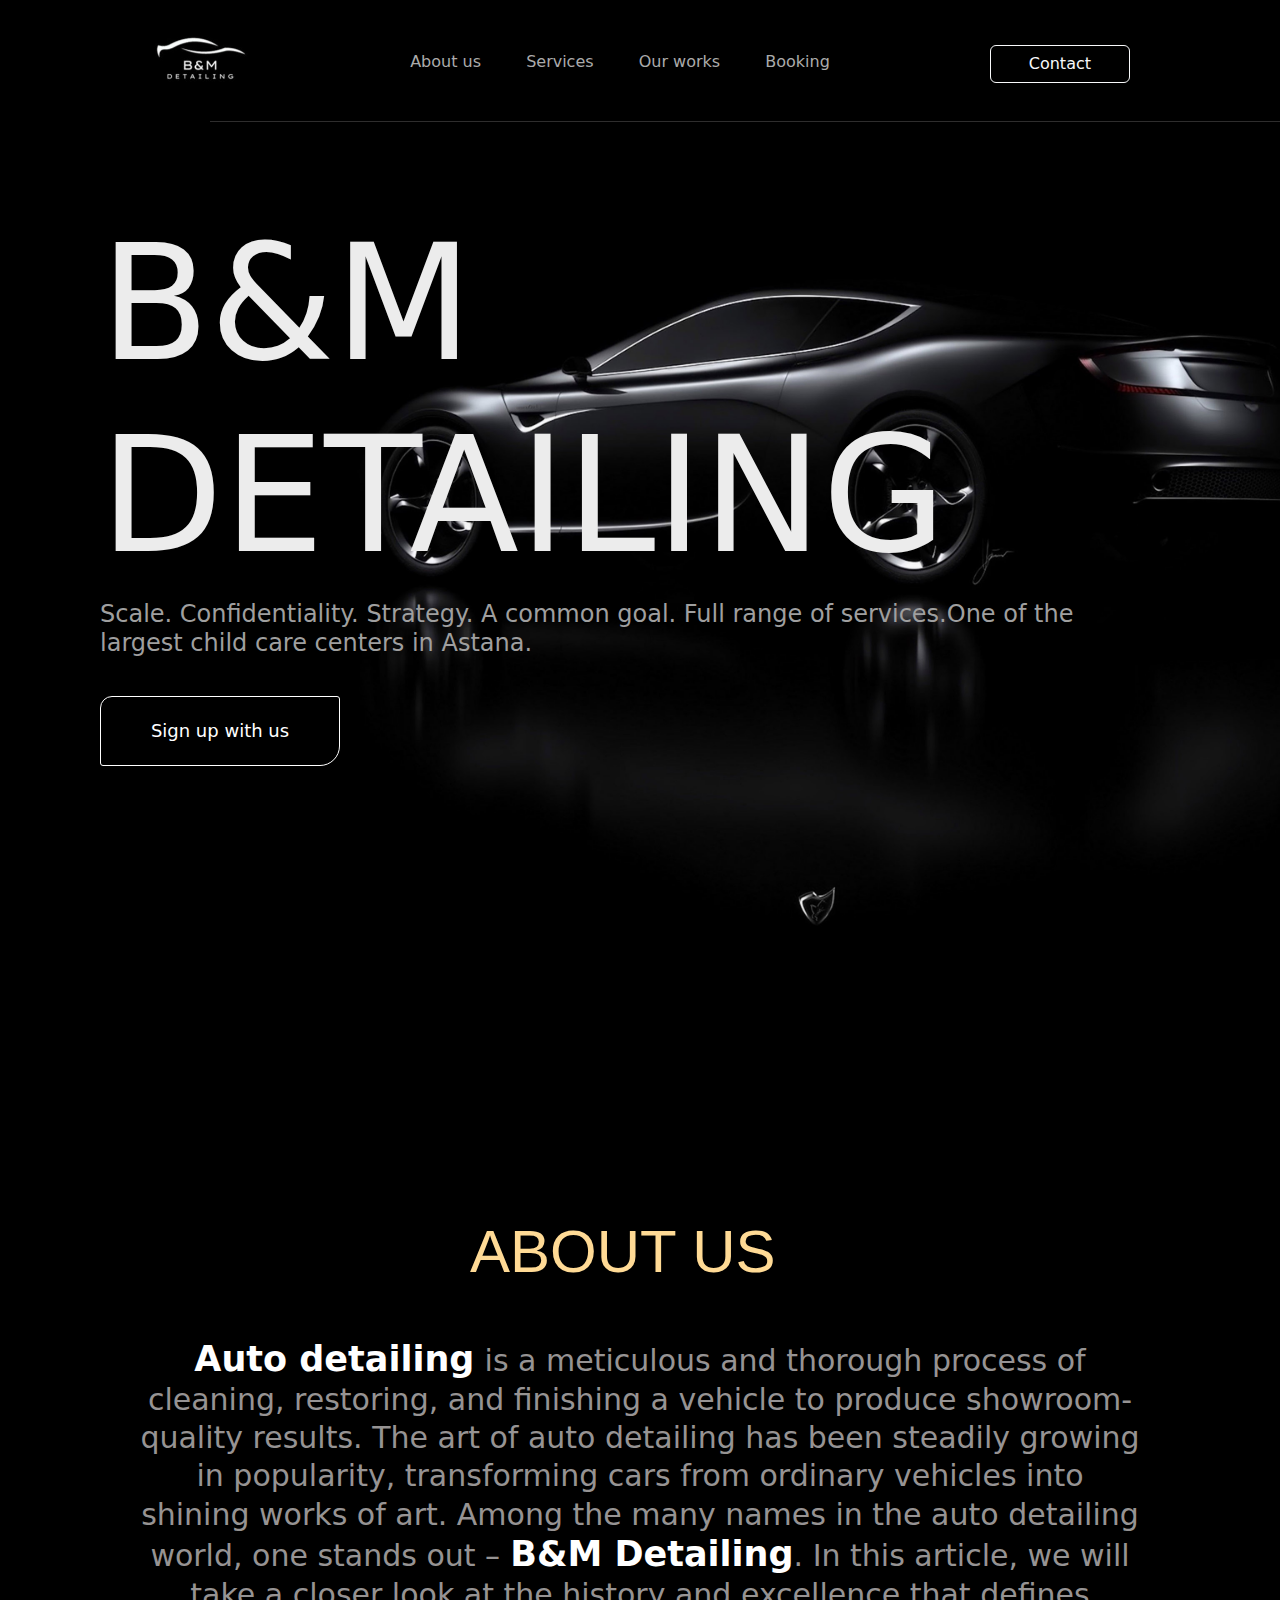
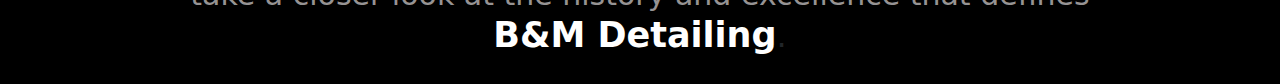
<file: index.html>
<!DOCTYPE html>
<html lang="en">

<head>
    <meta charset="UTF-8">
    <meta name="viewport" content="width=device-width, initial-scale=1.0">
    <link rel="stylesheet" href="https://cdn.jsdelivr.net/npm/bootstrap@5.0.0/dist/css/bootstrap.min.css">
    <link rel="stylesheet" href="style.css">
    <title>Document</title>
</head>

<body>
    <header>
        <div class="logo">
            <img src="img/logo (1).jpg" alt="Logo" width="100px">
        </div>
        <div class="nav_info">
            <a href="index.html" id="home">About us</a>
            <a href="index2.html">Services</a>
            <a href="index4.html">Our works</a>
            <a href="index5.html">Booking</a>
        </div>
        <div class="contact">
            <a href="index3.html">
                <button type="button" class="btn btn-outline-light" style="width: 140px;">Contact</button>
            </a>
        </div>
    </header>
    <hr class="line">

    <div class="container">
        <div class="home">
            <div class="text_home">
                <h1>B&M DETAILING</h1>
                <h4>Scale. Confidentiality. Strategy. A common goal. Full range of services.One of the largest child care
                    centers in Astana.</h4>
            </div>
            <div class="home_booking">
                <a href="index5.html">
                <button type="button" class="btn btn-outline-light1 " style="font-size: 18px;">Sign up with us</button>
                </a>
            </div>
        </div>

        <h1 class="Ab_head">ABOUT US</h1>

        <div class="about_us">
            <h2><b class="b">Auto detailing</b> <small class="ob_text">is a meticulous and thorough process of cleaning,
                    restoring, and finishing a vehicle to produce showroom-quality results. The art of auto detailing has
                    been steadily growing in popularity, transforming cars from ordinary vehicles into shining works of
                    art. Among the many names in the auto detailing world, one stands out –</small> <b
                    class="b">B&M Detailing</b><small class="ob_text">. In this article, we will take a closer look at
                the history and excellence that defines </small><b class="b">B&M Detailing</b>.</h2>
        </div>
    </div>
</body>
<script src="https://cdn.jsdelivr.net/npm/bootstrap@5.0.0/dist/js/bootstrap.min.js"></script>

</html>
</file>
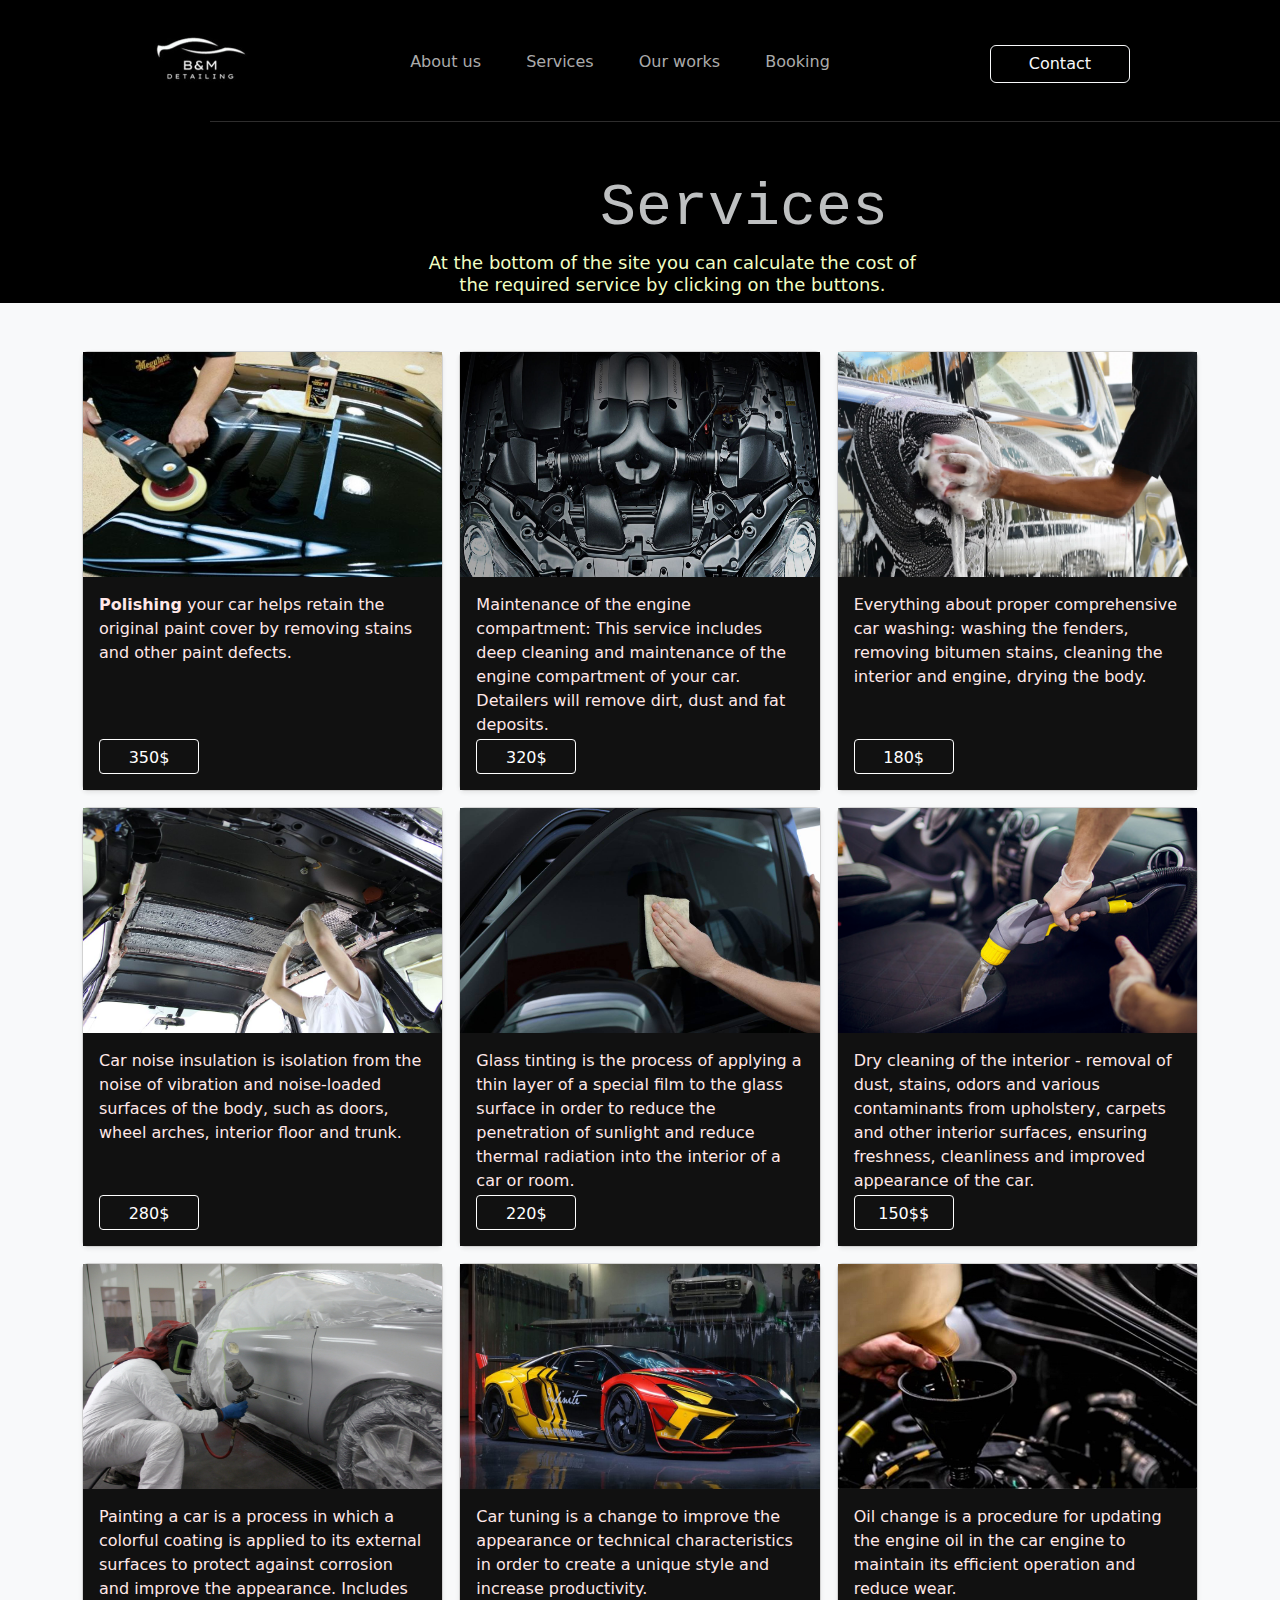
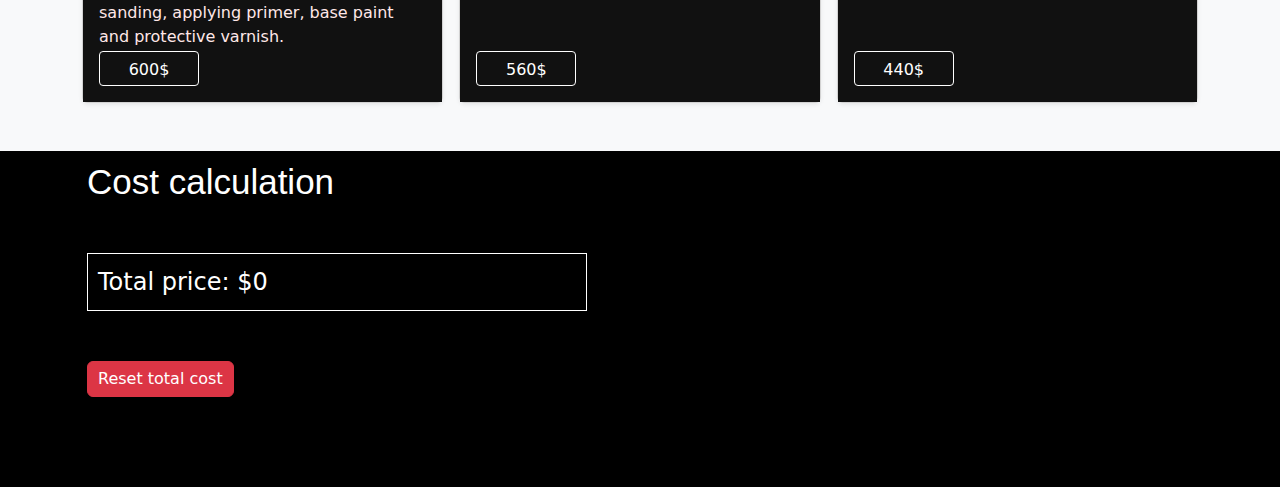
<file: index2.html>
<!DOCTYPE html>
<html lang="en">
<head>
    <meta charset="UTF-8">
    <meta name="viewport" content="width=device-width, initial-scale=1.0">
    <link rel="stylesheet" href="https://cdn.jsdelivr.net/npm/bootstrap@5.0.0/dist/css/bootstrap.min.css">
    <link rel="stylesheet" href="style2.css">
    <title>Document</title>
</head>
<body>
        <header>
        <div class="logo">
            <img src="img/logo (1).jpg" alt="Logo" width="100px">
        </div>
        <div class="nav_info">
            <a href="index.html" id="home">About us</a>
            <a href="index2.html">Services</a>
            <a href="index4.html">Our works</a>
            <a href="index5.html">Booking</a>
        </div>
        <div class="contact">
            <a href="index3.html">
                <button type="button" class="btn btn-outline-light" style="width: 140px;">Contact</button>
            </a>
        </div>
    </header>
    <hr class="line">

    <h1 class="Services">Services</h1>
    <h3 class="ser">At the bottom of the site you can calculate the cost of the required service by clicking on the buttons.</h3>
    <div class="album py-5 bg-body-tertiary">
        <div class="container">
    
          <div class="row row-cols-1 row-cols-sm-2 row-cols-md-3 g-3">
            <div class="col">
                <div class="card shadow-sm">
                  <img src="img/pal1.jpg" class="card1_img" alt="Card Image" width="100%" height="225">
                  <div class="card-body">
                    <p class="card-text"><b>Polishing</b> your car helps retain the original paint cover by removing stains and other paint defects.</p>
                    <div class="d-flex justify-content-between align-items-center">
                      <button type="button" class="btn btn-outline-light1" onclick="addToTotal(350)" style="width: 100px;">350$</button>
                    </div>
                  </div>
                </div>
              </div>
              
              
              
            <div class="col">
              <div class="card shadow-sm">
                <img src="img/dvi.jpg" class="card2_img" alt="Card Image" width="100%" height="225">
                <div class="card-body">
                  <p class="card-text">Maintenance of the engine compartment: This service includes deep cleaning and maintenance of
                    the engine compartment of your car. Detailers will remove dirt, dust and fat deposits.</p>
                  <div class="d-flex justify-content-between align-items-center">
                    <button type="button" class="btn btn-outline-light1" onclick="addToTotal(320)" style="width: 100px;">320$</button>
                  </div>
                </div>
              </div>
            </div>
            <div class="col">
              <div class="card shadow-sm">
                <img src="img/wash.jpg" class="card3_img" alt="Card Image" width="100%" height="225">
                <div class="card-body">
                  <p class="card-text">Everything about proper comprehensive car washing: washing the fenders, removing bitumen stains, cleaning the interior and engine, drying the body.</p>
                  <div class="d-flex justify-content-between align-items-center">
                    <button type="button" class="btn btn-outline-light1" onclick="addToTotal(180)" style="width: 100px;">180$</button>
                  </div>
                </div>
              </div>
            </div>
    
            <div class="col">
              <div class="card shadow-sm">
                <img src="img/shum.jpeg" class="card4_img" alt="Card Image" width="100%" height="225">
                <div class="card-body">
                  <p class="card-text">Car noise insulation is isolation from the noise of vibration and noise-loaded surfaces of the body, such as doors, wheel arches, interior floor and trunk.</p>
                  <div class="d-flex justify-content-between align-items-center">
                    <button type="button" class="btn btn-outline-light1" onclick="addToTotal(280)" style="width: 100px;">280$</button>
                  </div>
                </div>
              </div>
            </div>
            <div class="col">
              <div class="card shadow-sm">
                <img src="img/tint.jpg" class="card5_img" alt="Card Image" width="100%" height="225">
                <div class="card-body">
                  <p class="card-text">Glass tinting is the process of applying a thin layer of a special film to the glass surface in order 
                    to reduce the penetration of sunlight and reduce thermal radiation into the interior of a car or room.</p>
                  <div class="d-flex justify-content-between align-items-center">
                    <button type="button" class="btn btn-outline-light1" onclick="addToTotal(220)" style="width: 100px;">220$</button>
                  </div>
                </div>
              </div>
            </div>
            <div class="col">
              <div class="card shadow-sm">
                <img src="img/him.png" class="card6_img" alt="Card Image" width="100%" height="225">
                <div class="card-body">
                  <p class="card-text">Dry cleaning of the interior - removal of dust, stains, odors and various contaminants from upholstery,
                     carpets and other interior surfaces, ensuring freshness, cleanliness and improved appearance of the car.</p>
                  <div class="d-flex justify-content-between align-items-center">
                    <button type="button" class="btn btn-outline-light1" onclick="addToTotal(150)" style="width: 100px;">150$$</button>
                  </div>
                </div>
              </div>
            </div>
    
            <div class="col">
              <div class="card shadow-sm">
                <img src="img/pok.png" class="card7_img" alt="Card Image" width="100%" height="225">
                <div class="card-body">
                  <p class="card-text">Painting a car is a process in which a colorful coating is applied to its external surfaces
                     to protect against corrosion and improve the appearance. Includes sanding, applying primer, base paint and
                      protective varnish.</p>
                  <div class="d-flex justify-content-between align-items-center">
                    <button type="button" class="btn btn-outline-light1" onclick="addToTotal(600)" style="width: 100px;">600$</button>
                  </div>
                </div>
              </div>
            </div>
            <div class="col">
              <div class="card shadow-sm">
                <img src="img/tun.jpg" class="card8_img" alt="Card Image" width="100%" height="225">
                <div class="card-body">
                  <p class="card-text">Car tuning is a change to improve the appearance or technical characteristics in
                     order to create a unique style and increase productivity.</p>
                  <div class="d-flex justify-content-between align-items-center">
                    <button type="button" class="btn btn-outline-light1" onclick="addToTotal(560)" style="width: 100px;">560$</button>
                  </div>
                </div>
              </div>
            </div>
            <div class="col">
              <div class="card shadow-sm">
                <img src="img/zam.jpg" class="card9_img" alt="Card Image" width="100%" height="225">
                <div class="card-body">
                  <p class="card-text">Oil change is a procedure for updating the engine oil in the car engine 
                    to maintain its efficient operation and reduce wear.</p>
                  <div class="d-flex justify-content-between align-items-center">
                    <button type="button" class="btn btn-outline-light1" onclick="addToTotal(440)" style="width: 100px;">440$</button>
                  </div>
                </div>
              </div>
            </div>
          </div>
        </div>
      </div>

      <div class="ras">
        <h1>Cost calculation</h1>
      </div>

      <div id="priceOutput">Total price: $0</div>

      <div class="reset_Button">
      <button id="resetButton" type="button" onclick="resetTotal()" class="btn btn-danger">Reset total cost</button>
      </div>

</body>
<script src="script2.js"></script>

</html>
</file>
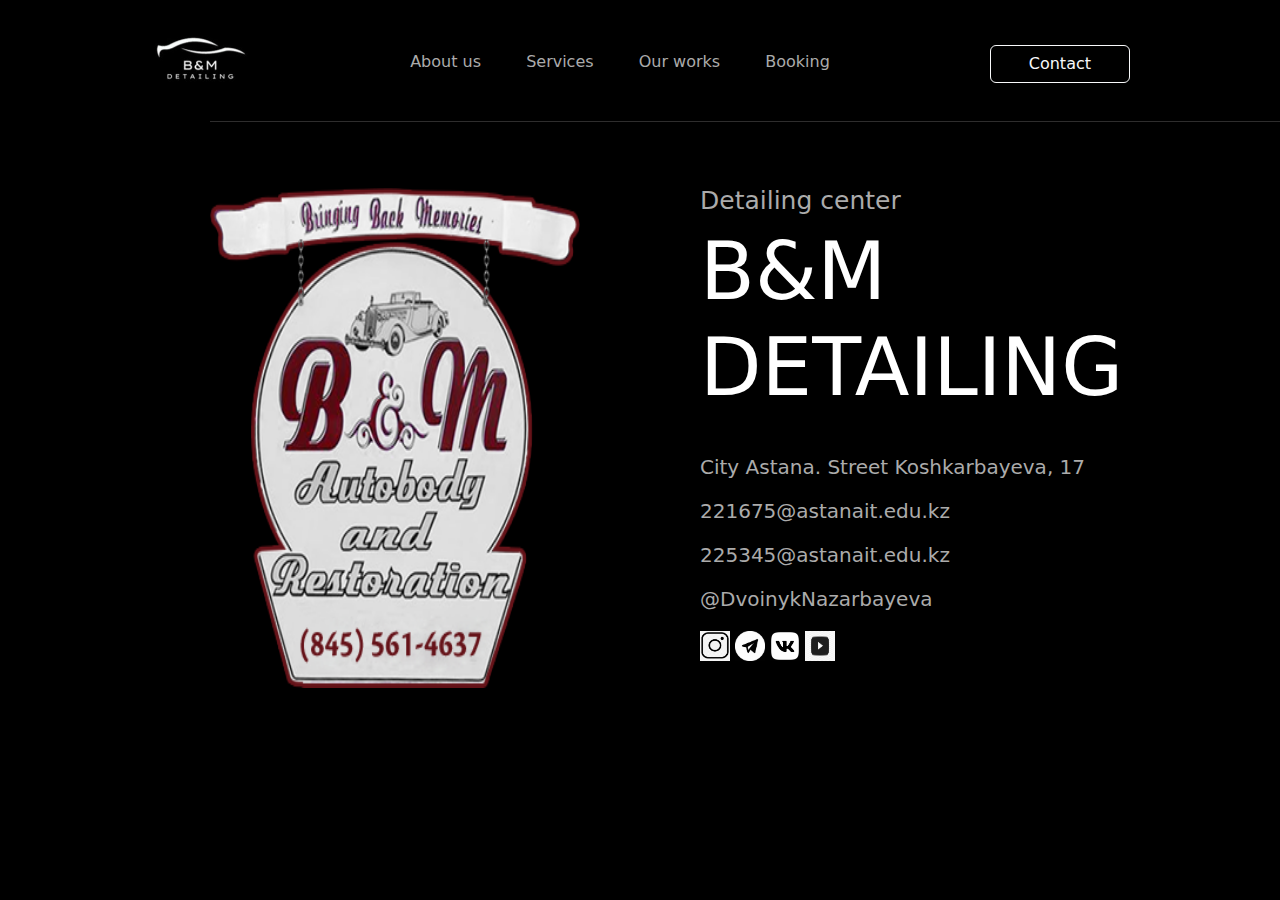
<file: index3.html>
<!DOCTYPE html>
<html lang="en">
<head>
    <meta charset="UTF-8">
    <meta name="viewport" content="width=device-width, initial-scale=1.0">
    <link rel="stylesheet" href="https://cdn.jsdelivr.net/npm/bootstrap@5.0.0/dist/css/bootstrap.min.css">
    <link rel="stylesheet" href="style3.css">
    <title>Document</title>
</head>
<body>
    <header>
        <div class="logo">
            <img src="img/logo (1).jpg" alt="Logo" width="100px">
        </div>
        <div class="nav_info">
            <a href="index.html" id="home">About us</a>
            <a href="index2.html">Services</a>
            <a href="index4.html">Our works</a>
            <a href="index5.html">Booking</a>
        </div>
        <div class="contact">
            <a href="index3.html">
                <button type="button" class="btn btn-outline-light" style="width: 140px;">Contact</button>
            </a>
        </div>
    </header>
    <hr class="line">
    <div class="container">
        <div class="Contact_info">
            <img src="img/logo2.png" alt="" height="500" width="370px">
        </div>
        <div class="contact_text">
            <h3>Detailing center</h3>
            <h1>B&M DETAILING</h1>
            <br>
            <h4>City Astana. Street Koshkarbayeva, 17 </h4>
            <h4>221675@astanait.edu.kz</h4>
            <h4>225345@astanait.edu.kz</h4>
            <h4>@DvoinykNazarbayeva</h4>
            <img src="img/insta.jpg" alt="" height="30px" width="30px">
            <img src="img/telegram.jpg" alt="" height="30px" width="30px">
            <img src="img/vk.jpg" alt="" height="30px" width="30px">
            <img src="img/youtube.jpg" alt="" height="30px" width="30px">
        </div>
    </div>

    </div>
</body>
</html>
</file>
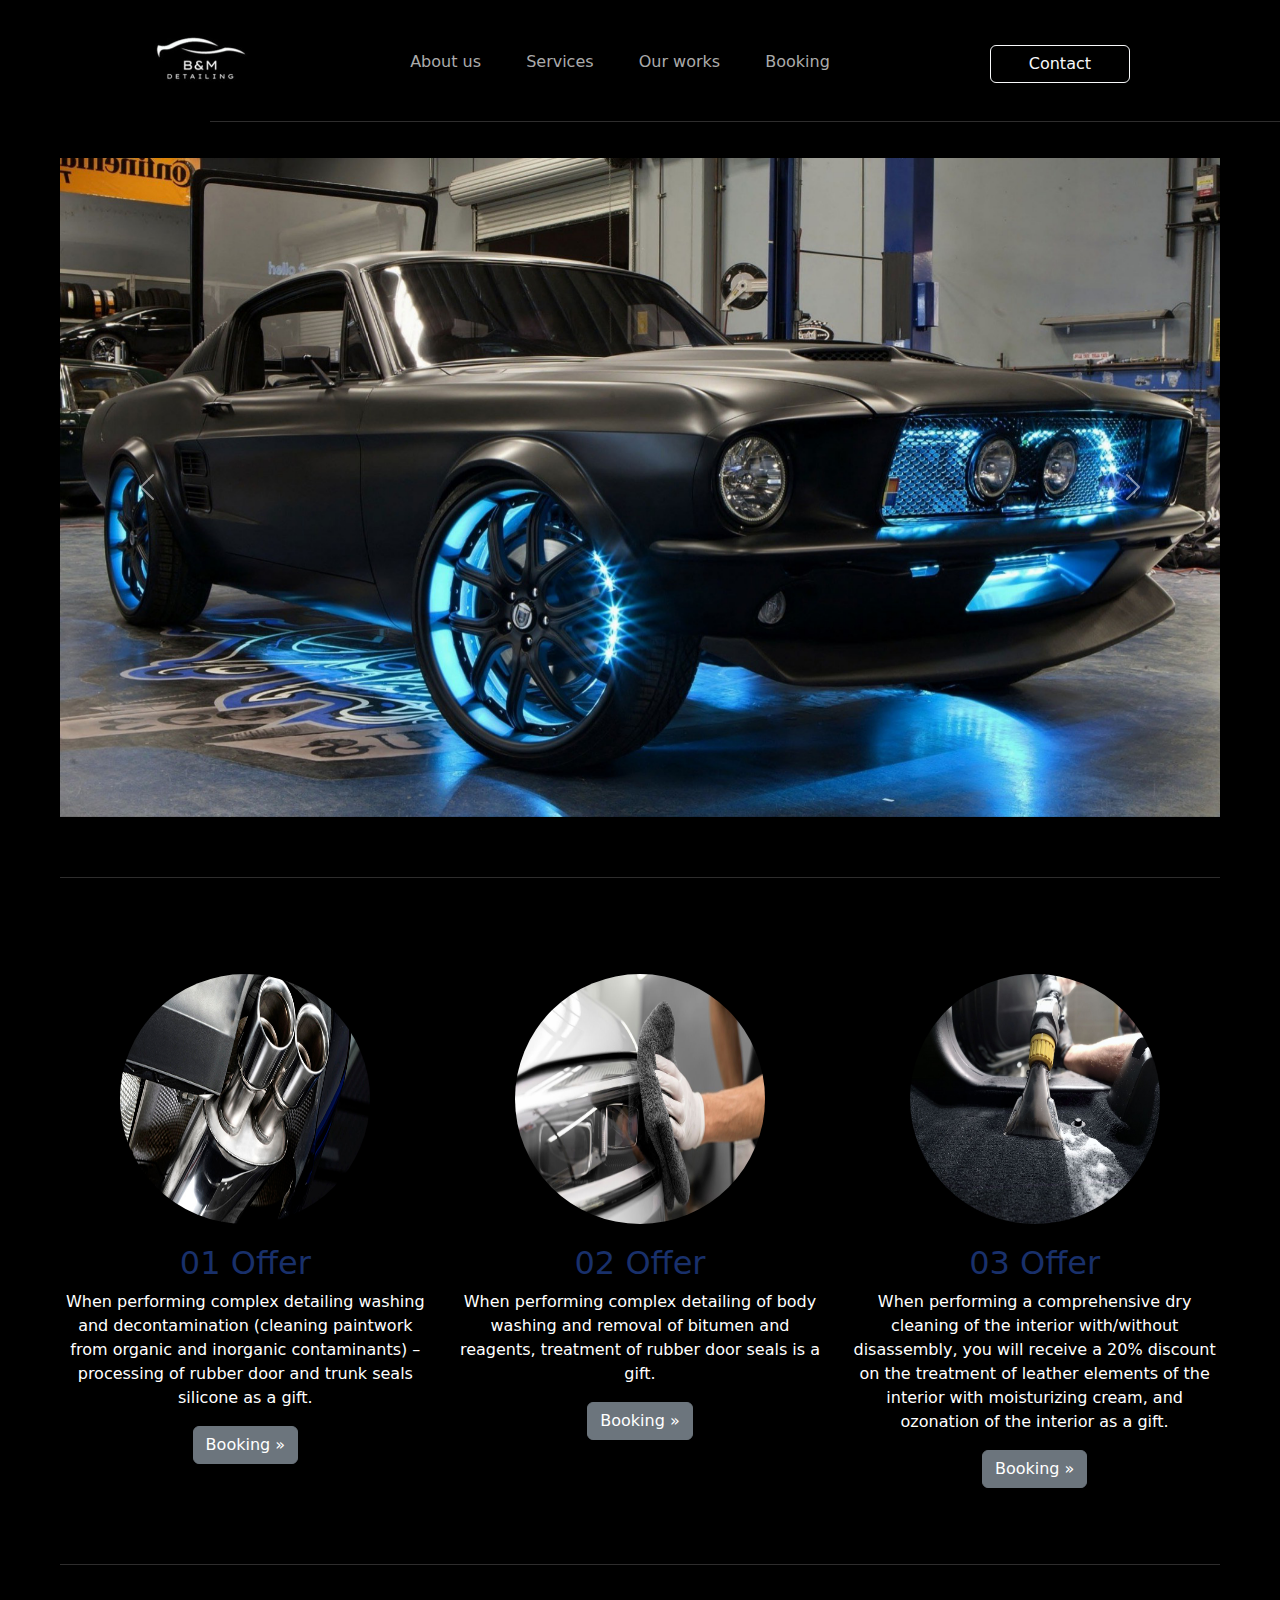
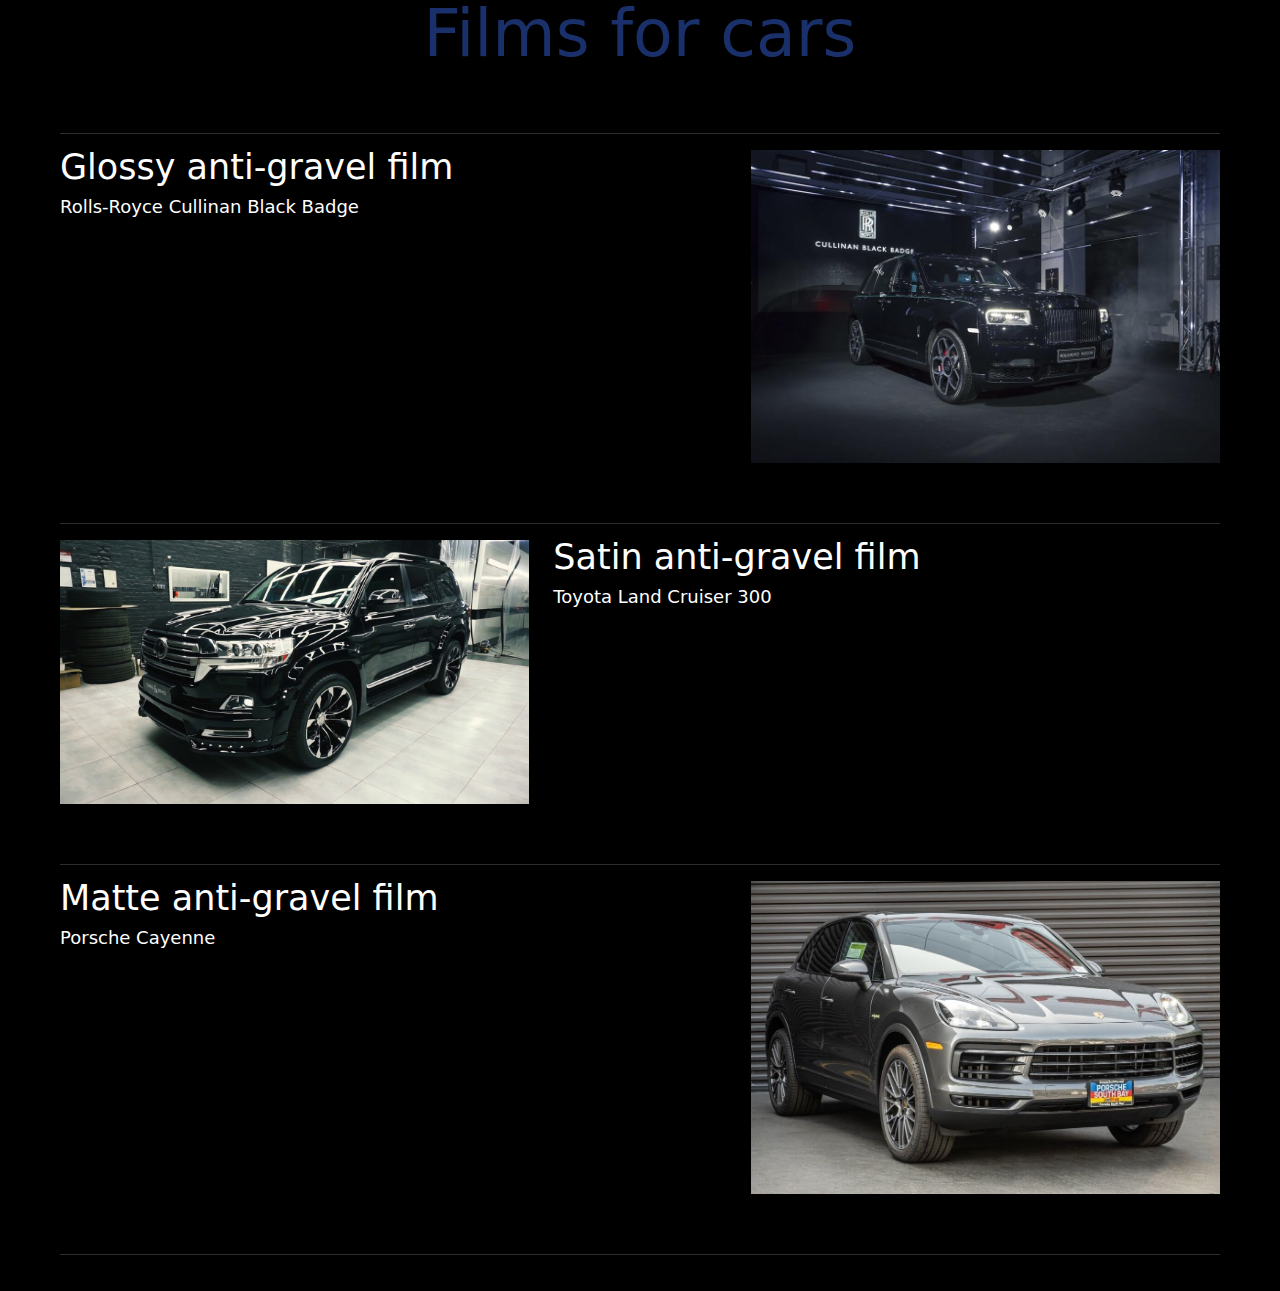
<file: index4.html>
<!DOCTYPE html>
<html lang="en">
<head>
    <meta charset="UTF-8">
    <meta name="viewport" content="width=device-width, initial-scale=1.0">
    <link rel="stylesheet" href="https://cdn.jsdelivr.net/npm/bootstrap@5.0.0/dist/css/bootstrap.min.css">
    <link href="https://cdn.jsdelivr.net/npm/bootstrap@5.0.0-beta2/dist/css/bootstrap.min.css" rel="stylesheet">
    <link rel="stylesheet" href="style4.css">
    <title>Document</title>
</head>
<body>
    <header>
        <div class="logo">
            <img src="img/logo (1).jpg" alt="Logo" width="100px">
        </div>
        <div class="nav_info">
            <a href="index.html" id="home">About us</a>
            <a href="index2.html">Services</a>
            <a href="index4.html">Our works</a>
            <a href="index5.html">Booking</a>
        </div>
        <div class="contact">
            <a href="index3.html">
                <button type="button" class="btn btn-outline-light" style="width: 140px;">Contact</button>
            </a>
        </div>
    </header>
    <hr class="line">

    <div class="container">
        <div id="carouselExampleFade" class="carousel slide carousel-fade">
            <div class="carousel-inner">
              <div class="carousel-item active">
                <img src="img/tun1.jpg" class="d-block w-100" alt="...">
              </div>
              <div class="carousel-item">
                <img src="img/tun2.jpg" class="d-block w-100" alt="...">
              </div>
              <div class="carousel-item">
                <img src="img/tun3.jpg" class="d-block w-100" alt="...">
              </div>
            </div>
            <button class="carousel-control-prev" type="button" data-bs-target="#carouselExampleFade" data-bs-slide="prev">
              <span class="carousel-control-prev-icon" aria-hidden="true"></span>
              <span class="visually-hidden">Previous</span>
            </button>
            <button class="carousel-control-next" type="button" data-bs-target="#carouselExampleFade" data-bs-slide="next">
              <span class="carousel-control-next-icon" aria-hidden="true"></span>
              <span class="visually-hidden">Next</span>
            </button>

            <script src="https://cdn.jsdelivr.net/npm/@popperjs/core@2.9.2/dist/umd/popper.min.js"></script>
            <script src="https://cdn.jsdelivr.net/npm/bootstrap@5.0.0-beta2/dist/js/bootstrap.min.js"></script>
          </div>
          <hr class="line1">
          <div class="row">
            <div class="col-lg-4 d-flex align-items-center flex-column">
              <img class="bd-placeholder-img rounded-circle" width="250" height="250" src="img/offer1.jpg" alt="Image 1">
              <h2 class="fw-normal">01 Offer</h2>
              <p class="text-center">When performing complex detailing washing and decontamination (cleaning paintwork from organic and inorganic contaminants) &ndash;
                 processing of rubber door and trunk seals silicone as a gift.</p>
              <p><a class="btn btn-secondary" href="index5.html">Booking &raquo;</a></p>
            </div>
            <div class="col-lg-4 d-flex align-items-center flex-column">
              <img class="bd-placeholder-img rounded-circle" width="250" height="250" src="img/offer2.jpg" alt="Image 2">
              <h2 class="fw-normal">02 Offer</h2>
              <p class="text-center">When performing complex detailing of body washing and removal of bitumen and reagents, 
                treatment of rubber door seals is a gift.</p>
              <p><a class="btn btn-secondary" href="index5.html">Booking &raquo;</a></p>
            </div>
            <div class="col-lg-4 d-flex align-items-center flex-column">
              <img class="bd-placeholder-img rounded-circle" width="250" height="250" src="img/offer3.jpg" alt="Image 3">
              <h2 class="fw-normal">03 Offer</h2>
              <p class="text-center">When performing a comprehensive dry cleaning of the interior with/without disassembly, 
                you will receive a 20% discount on the treatment of leather elements of the interior with moisturizing cream, 
                and ozonation of the interior as a gift.</p>
              <p><a class="btn btn-secondary" href="index5.html">Booking &raquo;</a></p>
            </div>
          </div>

          <hr class="line1">

          <div class="top">
            <h1>Films for cars</h1>
          </div>
          
          <hr class="line1">

          <div class="row featurette">
            <div class="col-md-7">
              <h2 class="featurette-heading fw-normal lh-1">Glossy anti-gravel film <span class="text-body-secondary"></span></h2>
              <p class="lead">Rolls-Royce Cullinan Black Badge</p>
            </div>
            <div class="col-md-5">
              <img class="bd-placeholder-img bd-placeholder-img-lg featurette-image img-fluid mx-auto" width="500" height="500" src="img/pl1.jpg" alt="Image 1">
            </div>
          </div>
          
          <hr class="line1">
          
          <div class="row featurette">
            <div class="col-md-7 order-md-2">
              <h2 class="featurette-heading fw-normal lh-1"> Satin anti-gravel film <span class="text-body-secondary"></span></h2>
              <p class="lead">Toyota Land Cruiser 300</p>
            </div>
            <div class="col-md-5 order-md-1">
              <img class="bd-placeholder-img bd-placeholder-img-lg featurette-image img-fluid mx-auto" width="500" height="500" src="img/pl2.jpg" alt="Image 2">
            </div>
          </div>
          
          <hr class="line1">
          
          <div class="row featurette">
            <div class="col-md-7">
              <h2 class="featurette-heading fw-normal lh-1">Matte anti-gravel film<span class="text-body-secondary"></span></h2>
              <p class="lead">Porsche Cayenne</p>
            </div>
            <div class="col-md-5">
              <img class="bd-placeholder-img bd-placeholder-img-lg featurette-image img-fluid mx-auto" width="500" height="500" src="img/pl3.jpg" alt="Image 3">
            </div>
          </div>
          

          <hr class="line1">

          
          

    </div>
</body>
</html>
</file>
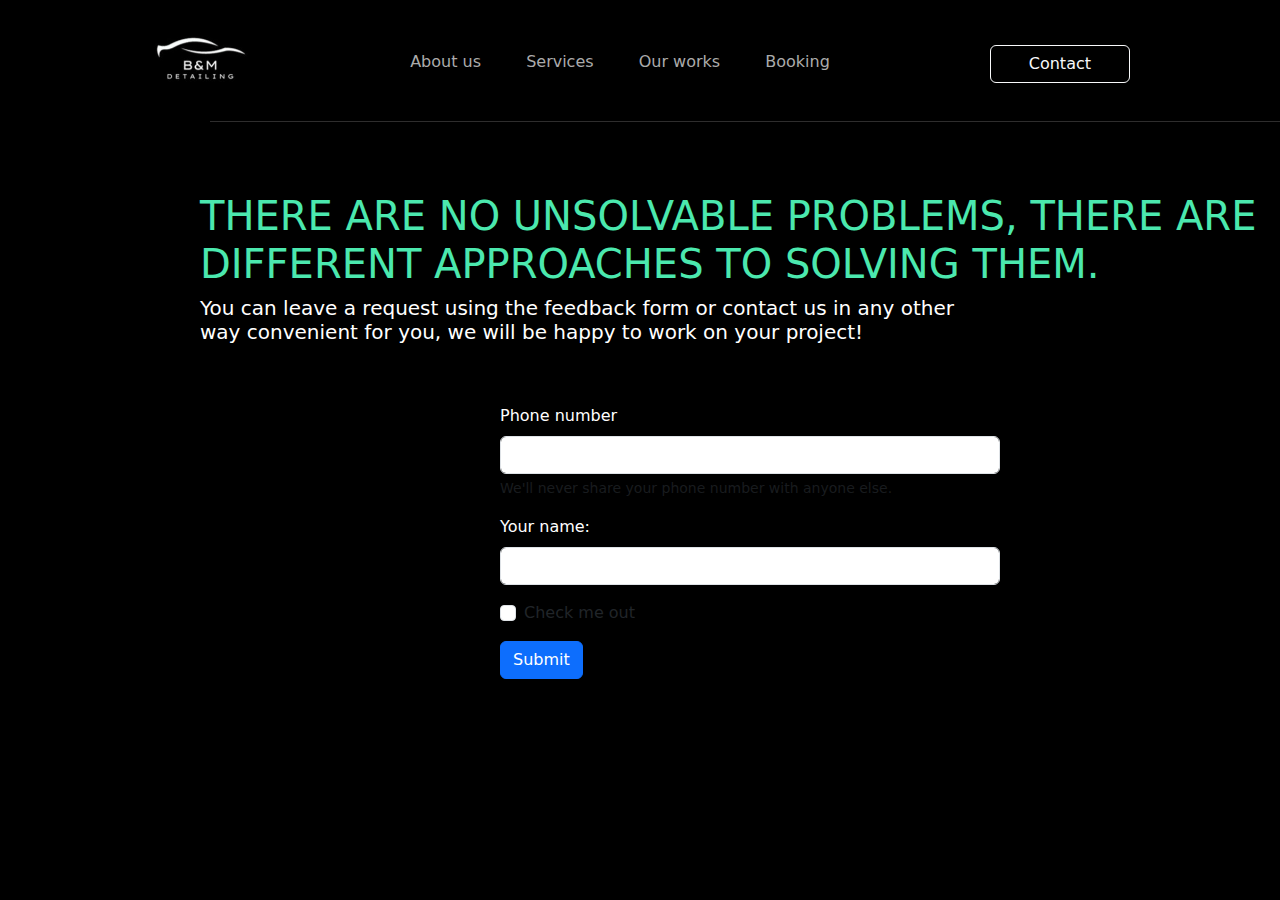
<file: index5.html>
<!DOCTYPE html>
<html lang="en">
<head>
    <meta charset="UTF-8">
    <meta name="viewport" content="width=device-width, initial-scale=1.0">
    <link rel="stylesheet" href="https://cdn.jsdelivr.net/npm/bootstrap@5.0.0/dist/css/bootstrap.min.css">
    <link href="https://cdn.jsdelivr.net/npm/bootstrap@5.0.0-beta2/dist/css/bootstrap.min.css" rel="stylesheet">
    <link rel="stylesheet" href="style5.css">
    <title>Document</title>
</head>
<body>
    <header>
        <div class="logo">
            <img src="img/logo (1).jpg" alt="Logo" width="100px">
        </div>
        <div class="nav_info">
            <a href="index.html" id="home">About us</a>
            <a href="index2.html">Services</a>
            <a href="index4.html">Our works</a>
            <a href="index5.html">Booking</a>
        </div>
        <div class="contact">
            <a href="index3.html">
                <button type="button" class="btn btn-outline-light" style="width: 140px;">Contact</button>
            </a>
        </div>
    </header>
    <hr class="line">

    <div class="rech">
        <h1>THERE ARE NO UNSOLVABLE PROBLEMS, THERE ARE DIFFERENT APPROACHES TO SOLVING THEM.</h1>
        <h2>You can leave a request using the feedback form or contact us in any other way convenient for you, 
            we will be happy to work on your project!</h2>
    </div>

    <form>
        <div class="mb-3">
          <label for="exampleInputEmail1" class="form-label">Phone number</label>
          <input type="number" class="form-control" id="exampleInputEmail1" aria-describedby="emailHelp">
          <div id="emailHelp" class="form-text">We'll never share your phone number with anyone else.</div>
        </div>
        <div class="mb-3">
          <label for="exampleInputPassword1" class="form-label">Your name:</label>
          <input type="text" class="form-control" id="exampleInputPassword1">
        </div>
        <div class="mb-3 form-check">
          <input type="checkbox" class="form-check-input" id="exampleCheck1">
          <label class="form-check-label" for="exampleCheck1">Check me out</label>
        </div>
        <div class="konch">
        <button type="submit" class="btn btn-primary">Submit</button>
        </div>
      </form>
      
</body>
</html>
</file>
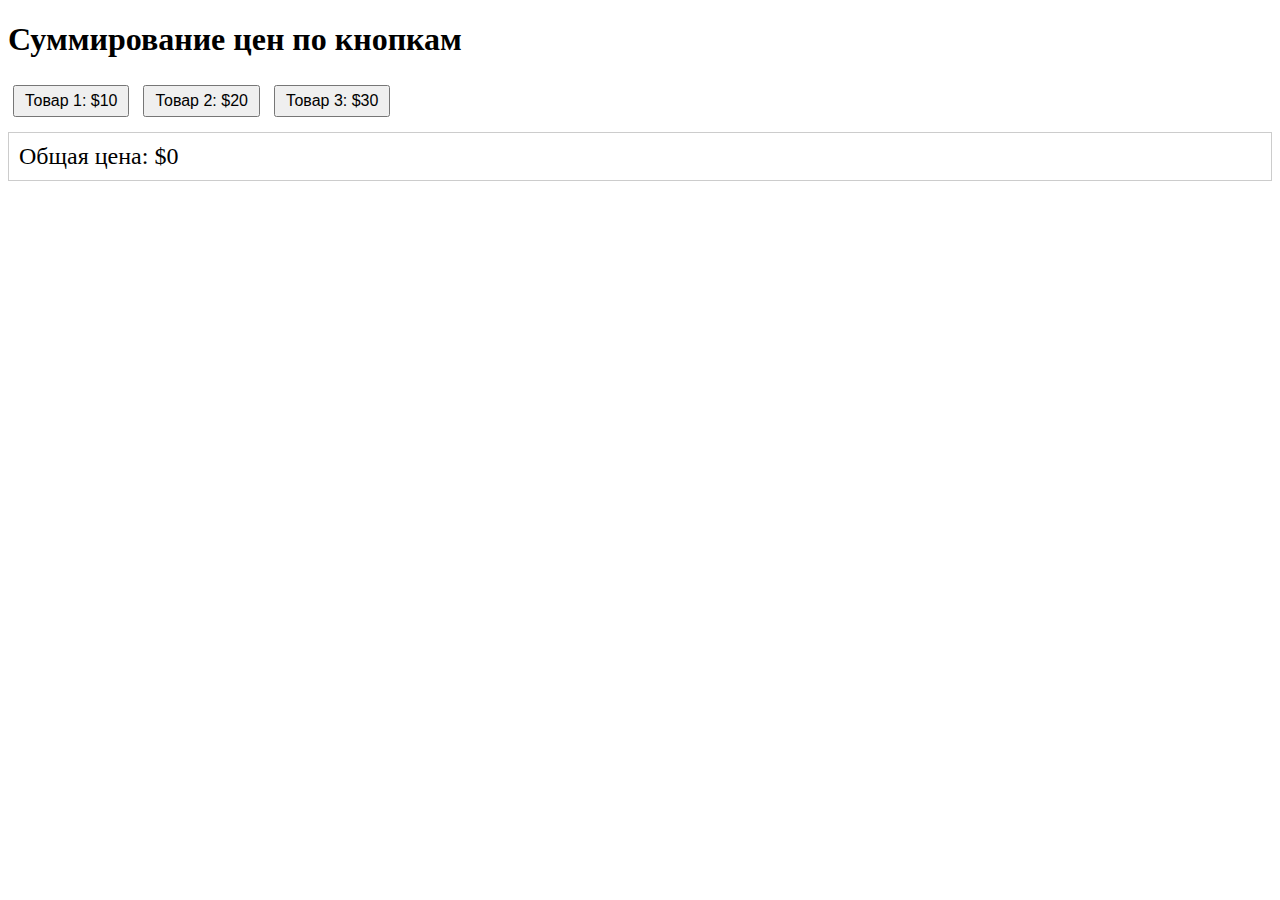
<file: index6.html>
<!DOCTYPE html>
<html lang="en">
<head>
    <meta charset="UTF-8">
    <meta name="viewport" content="width=device-width, initial-scale=1.0">
    <title>Суммирование цен по кнопкам</title>
    <style>
        #priceOutput {
            font-size: 24px;
            border: 1px solid #ccc;
            padding: 10px;
            margin-top: 10px;
        }
        .price-button {
            font-size: 16px;
            margin: 5px;
            padding: 5px 10px;
            cursor: pointer;
        }
    </style>
</head>
<body>

    <h1>Суммирование цен по кнопкам</h1>

    <div>
        <button class="price-button" onclick="addToTotal(10)">Товар 1: $10</button>
        <button class="price-button" onclick="addToTotal(20)">Товар 2: $20</button>
        <button class="price-button" onclick="addToTotal(30)">Товар 3: $30</button>
    </div>

    <div id="priceOutput">Общая цена: $0</div>

    <script>
        // Инициализируем общую сумму
        var total = 0;

        function addToTotal(price) {
            // Добавляем цену к общей сумме
            total += price;

            // Получаем элемент вывода общей цены
            var priceOutputElement = document.getElementById('priceOutput');

            // Обновляем содержимое вывода общей цены
            priceOutputElement.textContent = 'Общая цена: $' + total;
        }
    </script>

</body>
</html>
</file>
<file: style.css>
body {
    background-image: url('img/black.jpg');
    background-size: cover;
    background-color: #000;
    background-repeat: no-repeat;
    margin: 0;
    padding: 0;
    height: 1000px;
}


header {
    display: flex;
    flex-direction: row;
    justify-content: space-evenly;
    padding: 10px;

}

.nav_info {
    padding-top: 40px;

}

.nav_info a {
    margin: 20px;
    text-decoration: None;
    color: #ababab;
}

.nav_info a:hover {
    color: #fff;
}

.contact {
    padding-top: 35px;
}

.btn-outline-light1{
    border-radius: 12px 3px 20px 3px;
    width: 240px;
    height: 70px;
    background-color: #ababab00;
    border-width: 1px;
    border-color: #fff;
    color: #fff;
}

.home{
    position: relative;
    top: 50px;
    left: 40px; 
    padding: 0px;
}

.text_home h1{
    font-size: 160px;
    font-weight: lighter;
    font-family: system-ui, -apple-system, BlinkMacSystemFont, 'Segoe UI', Roboto, Oxygen, Ubuntu, Cantarell, 'Open Sans', 'Helvetica Neue', sans-serif;
    color: #ececec;
}

.text_home h4{
    color: #9f9f9f;
    width: 1000px;
    padding-bottom: 30px;
}

.btn-outline-light:hover{
    background-color: #9f9f9f00;
    color: rgb(255, 170, 0);
}

.line {
    border-top: 1px solid rgb(185, 181, 181);
    margin-top: 0px;
    margin-left: 210px;
    width: 1070px;

}

.about_us{
    text-align: center;
    margin-left: 80px;
    margin-top: 50px;
    width: 1000px;
}

.b{
    font-size: 35px;
    color: #fff;
}

.ob_text{
    font-size: 30px;
    color: #969393;
}

.Ab_head{
    margin-top: 500px;
    margin-left: 410px;
    font-size: 60px;
    color:rgb(255, 218, 149);
    font-family: 'Gill Sans', 'Gill Sans MT', Calibri, 'Trebuchet MS', sans-serif;
}

.container {
    max-width: 1200px;
    margin: 0 auto;
    padding: 20px;
}
</file>
<file: style2.css>
body{
    background-color: black;
}

.Services{
    font-size: 60px;
    font-family: 'Courier New', Courier, monospace;
    color: rgb(190, 192, 193);
    margin-left: 600px;
    margin-top: 50px;
    font-weight: 500;
}
header {
    display: flex;
    flex-direction: row;
    justify-content: space-evenly;
    padding: 10px;

}
.nav_info {
    padding-top: 40px;

}

.nav_info a {
    margin: 20px;
    text-decoration: None;
    color: #ababab;
}

.nav_info a:hover {
    color: #fff;
}

.contact{
    padding-top: 35px;
}

.line {
    border-top: 1px solid rgb(185, 181, 181);
    margin-top: 0px;
    margin-left: 210px;
    width: 1070px;

}

.card-text{
    height: 80px;
    color: #ffe7e7;
    border-color: #fff;
    border-width: 3px;
}

.card-body{
    background-color: #111;
}

.text-body-secondary{
    color: #ffe7e7;
    margin-top: 30px;
    border-width: 1px;
    border-top: #fff;
}

.price-button{
    margin-top: 30px;
    border-radius: 30%;
}

.btn-outline-light1{
    margin-top: 50px;
    border-radius: 4px;
    height: 35px;
    background-color: #fffcfc00;
    border-width: 1px;
    border-color: #fff;
    color: #fff;
}

.btn-outline-light1:hover{
    color: rgb(255, 170, 0);
}

.btn-outline-light:hover{
    background-color: #9f9f9f00;
    color: rgb(255, 170, 0);
}

#priceOutput {
    font-size: 24px;
    border: 1px solid white; /* Add white border with 1px width */
    background-color: black; /* Add black background color */
    color: white; /* Set text color to white */
    padding: 10px;
    margin-top: 10px;
    margin-left: 87px;
    width: 500px;
    margin-bottom: 40px;
}

.ras{
    margin-left: 87px;
    margin-bottom: 50px;
    margin-top: 10px;
}

.ras h1{
    color: #fff;
    font-size: 35px;
    font-family: 'Gill Sans', 'Gill Sans MT', Calibri, 'Trebuchet MS', sans-serif;
}

#resetButton {
    font-size: 16px;
    margin-top: 10px;
    padding: 5px 10px;
    cursor: pointer;
    margin-left: 87px;
    margin-bottom: 90px;

}

.ser{
    color: rgb(241, 255, 196);
    font-weight: 200;
    font-size: 18px;
    text-align: center;
    width: 500px;
    margin-left: 33%;
}
</file>
<file: style3.css>
body{
    background-color: #000;
    height: 800px;
}

header {
    display: flex;
    flex-direction: row;
    justify-content: space-evenly;
    padding: 10px;

}
.nav_info {
    padding-top: 40px;

}

.nav_info a {
    margin: 20px;
    text-decoration: None;
    color: #ababab;
}

.nav_info a:hover {
    color: #fff;
}

.contact{
    padding-top: 35px;
}

.btn-outline-light:hover{
    background-color: #9f9f9f00;
    color: rgb(255, 170, 0);
}

.line {
    border-top: 1px solid rgb(185, 181, 181);
    margin-top: 0px;
    margin-left: 210px;
    width: 1070px;

}

.container {
    display: flex;
    align-items: center; 
}

.Contact_info {
    margin-top: 30px;
    margin-right: 120px;
    margin-left: 150px;
}

.contact_text{
    color: aliceblue;
    margin-right: 20px;
}

.contact_text h1{
    font-size: 80px;
    color: #ffffff;
    margin-bottom: 15px;
    margin-top: 0px;
    font-weight: lighter;
    font-family: system-ui, -apple-system, BlinkMacSystemFont, 'Segoe UI', Roboto, Oxygen, Ubuntu, Cantarell, 'Open Sans', 'Helvetica Neue', sans-serif;
}

.contact_text h3{
    font-size: 25px;
    font-weight: normal;
    font-family: system-ui, -apple-system, BlinkMacSystemFont, 'Segoe UI', Roboto, Oxygen, Ubuntu, Cantarell, 'Open Sans', 'Helvetica Neue', sans-serif;
    color: #ababab;
}

.contact_text h4{
    color: #ababab;
    font-size: 20px;
    font-weight: normal;
    margin-bottom: 20px;
    margin-right: 20px;
}

.container {
    max-width: 1200px;
    margin: 0 auto;
    padding: 20px;
}
</file>
<file: style4.css>
body{
    background-color: black;
}

header {
    display: flex;
    flex-direction: row;
    justify-content: space-evenly;
    padding: 10px;

}
.nav_info {
    padding-top: 40px;

}

.nav_info a {
    margin: 20px;
    text-decoration: None;
    color: #ababab;
}

.nav_info a:hover {
    color: #fff;
}

.btn-outline-light:hover{
    background-color: #9f9f9f00;
    color: rgb(255, 170, 0);
}

.contact{
    padding-top: 35px;
}

.line {
    border-top: 1px solid rgb(185, 181, 181);
    margin-top: 0px;
    margin-left: 210px;
    width: 1070px;

}

.line1 {
    border-top: 1px solid rgb(185, 181, 181);
    margin-top: 60px;
    width: 1160px;

}

.col-lg-4 p{
    color: #fff;
}

.col-lg-4 h2{
    margin-top: 20px;
    color: rgb(25, 48, 107);
}

.container {
    max-width: 1200px;
    margin: 0 auto;
    padding: 20px;
}

.our_works{
    text-align: center;
    margin-bottom: 30px;

}

.our_works h1{
    font-size: 100px;
    font-weight: lighter;
    font-family: system-ui, -apple-system, BlinkMacSystemFont, 'Segoe UI', Roboto, Oxygen, Ubuntu, Cantarell, 'Open Sans', 'Helvetica Neue', sans-serif;
    color: #ececec;
}

.col-lg-4{
    margin-top: 80px;
}

.col-md-7 h2{
    font-size: 35px;
    color: #fff;
    font-weight: 700;
}

.col-md-7 p{
    color: #fff;
    font-weight: 300;
    font-size: 18px;
}

.top h1{
    font-size: 65px;
    text-align: center;
    color: rgb(25, 48, 107);
    margin-top: 30px;

}
</file>
<file: style5.css>
body{
    background-color: #000;
    height: 800px;
}

header {
    display: flex;
    flex-direction: row;
    justify-content: space-evenly;
    padding: 10px;

}
.nav_info {
    padding-top: 40px;

}

.nav_info a {
    margin: 20px;
    text-decoration: None;
    color: #ababab;
}

.nav_info a:hover {
    color: #fff;
}

.btn-outline-light:hover{
    background-color: #9f9f9f00;
    color: rgb(255, 170, 0);
}

.contact{
    padding-top: 35px;
}

.line {
    border-top: 1px solid rgb(185, 181, 181);
    margin-top: 0px;
    margin-left: 210px;
    width: 1070px;
    margin-bottom: 70px;

}

.mb-3{
    width: 500px;
    margin-left: 500px;
}

.konch{
    margin-left: 500px;
}

.form-label{
    color: #fff;
}

.rech h1{
    font-size: 40px;
    color: #4be8ae;
    margin-left: 200px;
    width: 1200px;
    font-weight: 300;
}

.rech h2{
    font-size: 20px;
    font-weight: 100;
    color: #fff;
    margin-left: 200px;
    width: 800px;
}

.rech{
    margin-bottom: 60px;
}
</file>
